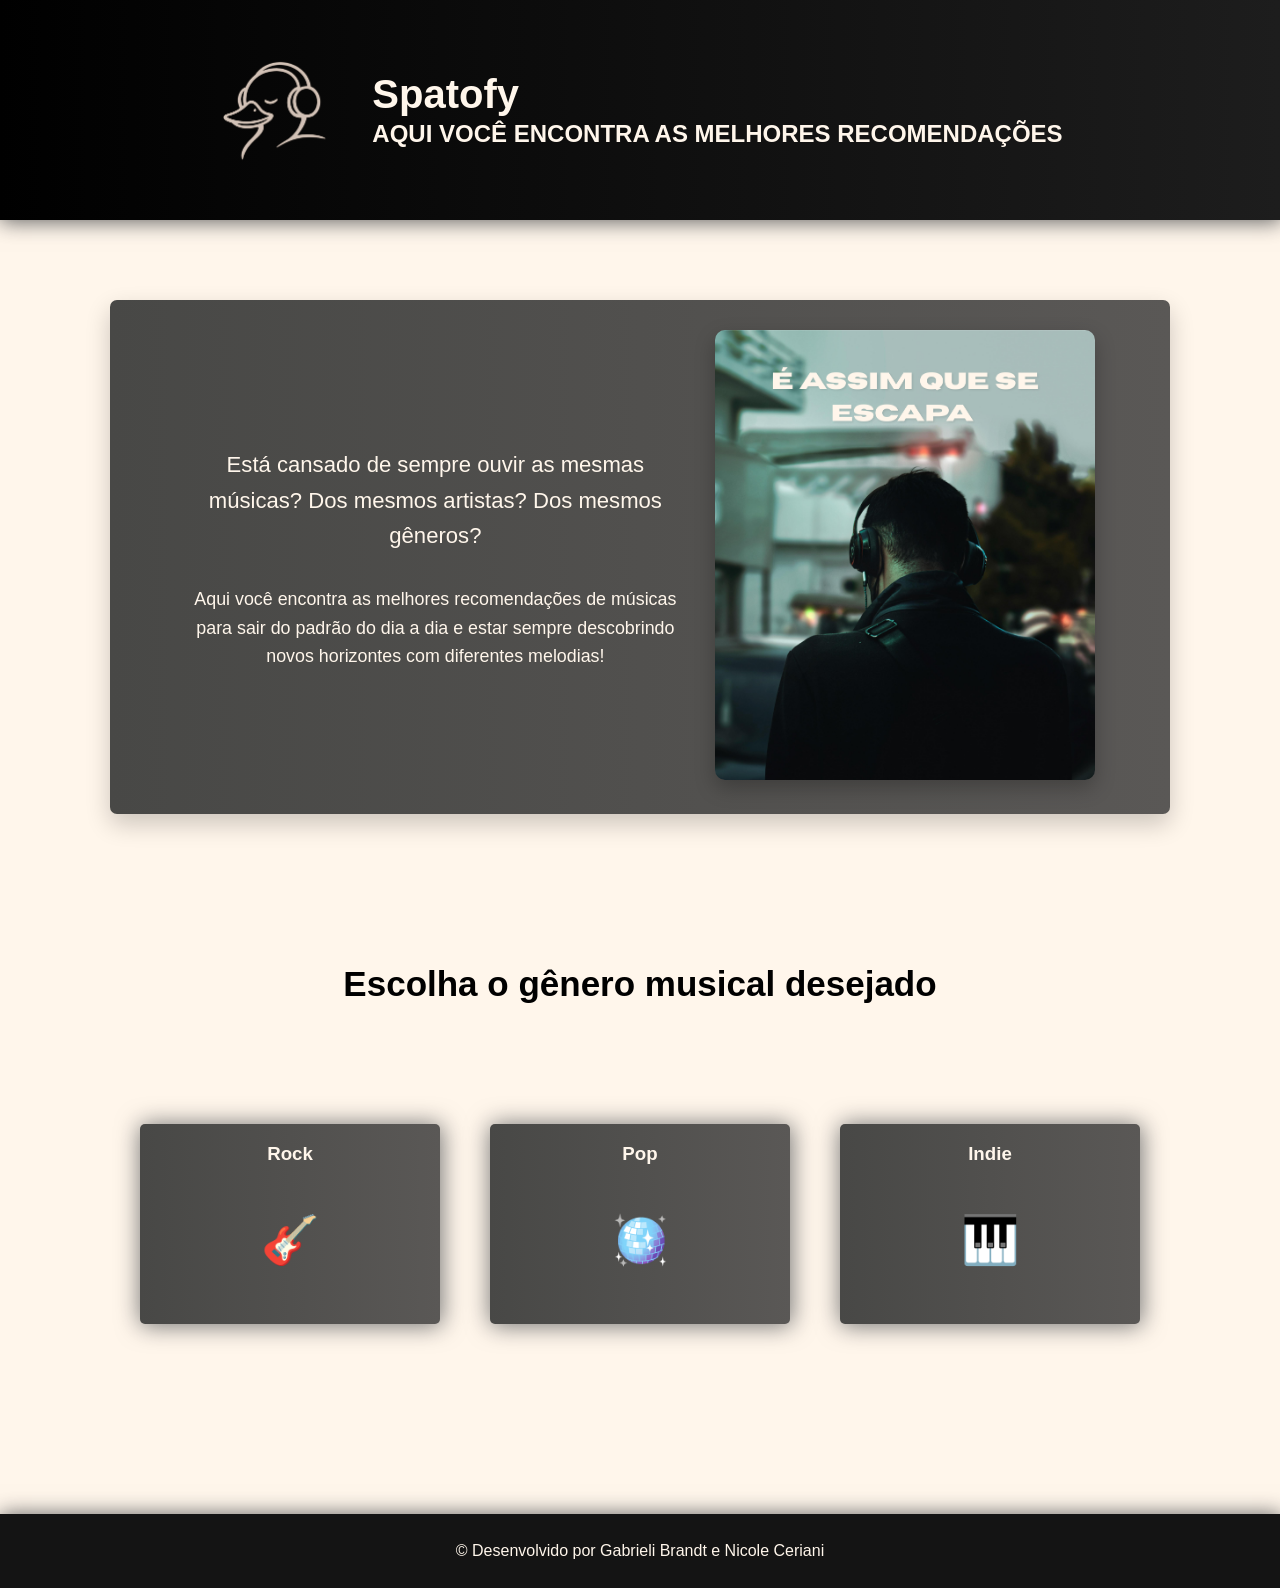
<file: index.html>
<!DOCTYPE html>
<html lang="pt-br">
<head>
    <meta charset="UTF-8">
    <meta name="viewport" content="width=device-width, initial-scale=1.0">
    <title>Spatofy</title>
    <link rel="stylesheet" href="style.css">
    <link rel="shortcut icon" href="imagens/icone.ico" type="image/x-icon">
</head>
<body>

    <div id="cabecalho"> <!-- container do topo -->
        <img src="imagens/logo site.png" alt="Logo Spatofy"> <!-- logo -->
        <div class="textos"> <!-- agrupa textos -->
        <h1>Spatofy</h1> <!-- título principal -->
        <h2>AQUI VOCÊ ENCONTRA AS MELHORES RECOMENDAÇÕES</h2> <!-- subtítulo -->
        </div>
    </div>

    <div id="comeco"> <!-- seção inicial -->
    <div id="escopo"> <!-- texto explicativo -->
        <p id="descricaotitulo">Está cansado de sempre ouvir as mesmas músicas? Dos mesmos artistas? Dos mesmos gêneros? </p> <!-- destaque -->
        <p id="descricao">Aqui você encontra as melhores recomendações de músicas para sair do padrão do dia a dia e estar sempre descobrindo novos horizontes com diferentes melodias!</p> <!-- descrição -->
    </div>
    <div id="imagemComeco"> <!-- imagem -->
        <img src="imagens/É ASSIM QUE SE ESCAPA.png" alt="pessoa ouvindo música"> <!-- imagem principal -->
    </div>
    </div>


    <h2>Escolha o gênero musical desejado</h2> <!-- título da seção -->

    <div class="container-generos"> <!-- container flex dos cards -->

    <a href="rock.html" class="generos"> <!-- card clicável -->
    <h3>Rock</h3>
    <p>&#127928;</p>
    </a>

    <a href="pop.html" class="generos">
    <h3>Pop</h3>
    <p>🪩</p>
    </a>

    <a href="indie.html" class="generos">
    <h3>Indie</h3>
    <p>&#127929;</p>
    </a>

    </div>

    <div id="rodape"> <!-- rodapé -->
        <p>© Desenvolvido por Gabrieli Brandt e Nicole Ceriani</p>
    </div>

</body>
</html>
</file>
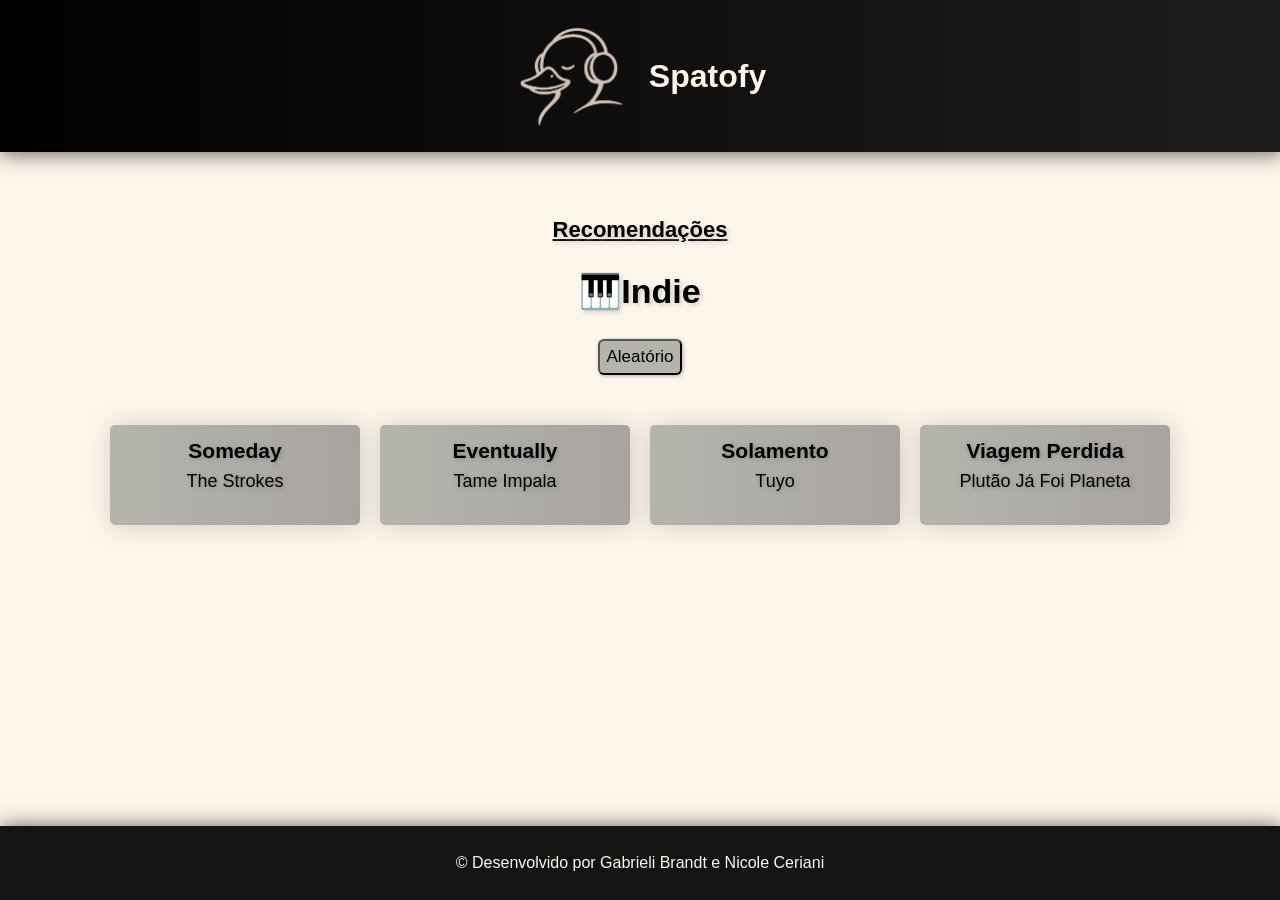
<file: indie.html>
<!DOCTYPE html>
<html lang="pt-br">
<head>
    <meta charset="UTF-8">
    <meta name="viewport" content="width=device-width, initial-scale=1.0">
    <title>Spatofy | Indie</title>
    <link rel="stylesheet" href="generos.css">
    <link rel="shortcut icon" href="imagens/icone.ico" type="image/x-icon">
</head>
<body>
    
    <div id="cabecalho"> 
        <a href="index.html"><img src="imagens/logo site.png" alt="Logo Spatofy"></a>
        <div class="textos">
        <h1>Spatofy</h1>
        </div>
    </div>

    <div id="comeco">
        <h1>Recomendações</h1>
        <h2>&#127929;Indie</h2>
        <button>Aleatório</button>
    </div>

<div class="container-musicas">

    <a href="https://www.youtube.com/watch?v=knU9gRUWCno" target="_blank" class="musicas">
        <h1>Someday</h1>
        <p>The Strokes</p>
    </a>

    <a href="https://www.youtube.com/watch?v=GHe8kKO8uds" target="_blank" class="musicas">
        <h1>Eventually</h1>
        <p>Tame Impala</p>
    </a>

    <a href="https://www.youtube.com/watch?v=wTAFiZeYazs" target="_blank" class="musicas">
        <h1>Solamento</h1>
        <p>Tuyo</p>
    </a>

    <a href="https://www.youtube.com/watch?v=l7KktLEdFrc" target="_blank" class="musicas">
        <h1>Viagem Perdida</h1>
        <p>Plutão Já Foi Planeta</p>
    </a>
    </div>

    <div id="rodape">
        <p>© Desenvolvido por Gabrieli Brandt e Nicole Ceriani</p>
    </div>

<script>
    function recomendar() {
    const musicas = document.querySelectorAll('.musicas');
    const indice = Math.floor(Math.random() * musicas.length);
    const escolhida = musicas[indice];
    window.open(escolhida.href, '_blank');
}
</script>

</body>
</html>
</file>
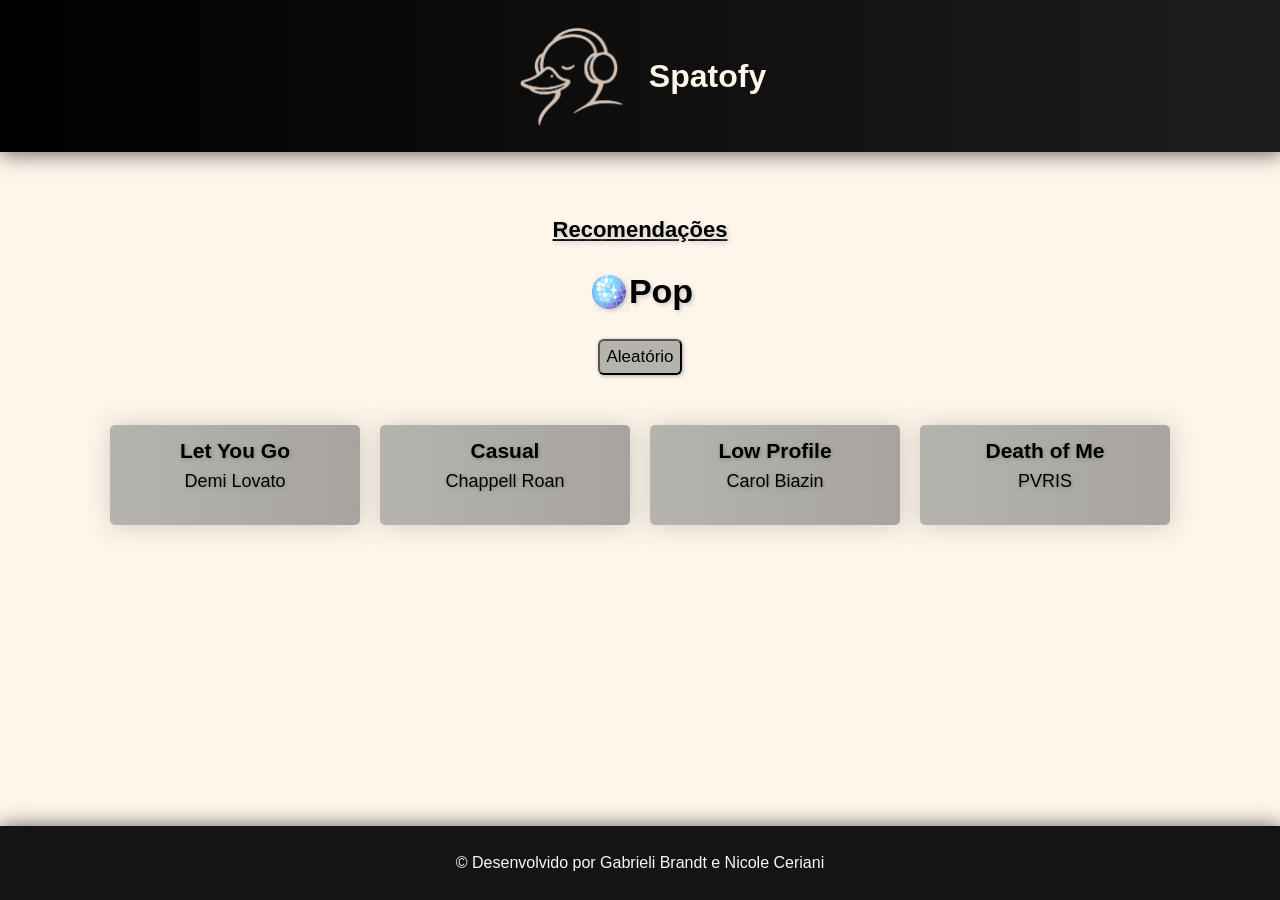
<file: pop.html>
<!DOCTYPE html>
<html lang="pt-br">
<head>
    <meta charset="UTF-8">
    <meta name="viewport" content="width=device-width, initial-scale=1.0">
    <title>Spatofy | Pop</title>
    <link rel="stylesheet" href="generos.css">
    <link rel="shortcut icon" href="imagens/icone.ico" type="image/x-icon">
</head>
<body>
    
    <div id="cabecalho"> 
        <a href="index.html"><img src="imagens/logo site.png" alt="Logo Spatofy"></a>
        <div class="textos">
        <h1>Spatofy</h1>
        </div>
    </div>

    <div id="comeco">
        <h1>Recomendações</h1>
        <h2>🪩Pop</h2>
        <button onclick="recomendar()">Aleatório</button>
    </div>

<div class="container-musicas">

    <a href="https://www.youtube.com/watch?v=8NaxT6V4Itc" target="_blank" class="musicas">
        <h1>Let You Go</h1>
        <p>Demi Lovato</p>
    </a>

    <a href="https://www.youtube.com/watch?v=AfSjnsYiY_A" target="_blank" class="musicas">
        <h1>Casual</h1>
        <p>Chappell Roan</p>
    </a>

    <a href="https://www.youtube.com/watch?v=oeFATgfxPOQ" target="_blank" class="musicas">
        <h1>Low Profile</h1>
        <p>Carol Biazin</p>
    </a>

    <a href="https://www.youtube.com/watch?v=sC0xkQA38t4" target="_blank" class="musicas">
        <h1>Death of Me</h1>
        <p>PVRIS</p>
    </a>
    </div>

    <div id="rodape">
        <p>© Desenvolvido por Gabrieli Brandt e Nicole Ceriani</p>
    </div>

<script>
    function recomendar() {
    const musicas = document.querySelectorAll('.musicas');
    const indice = Math.floor(Math.random() * musicas.length);
    const escolhida = musicas[indice];
    window.open(escolhida.href, '_blank');
}
</script>

</body>
</html>
</file>
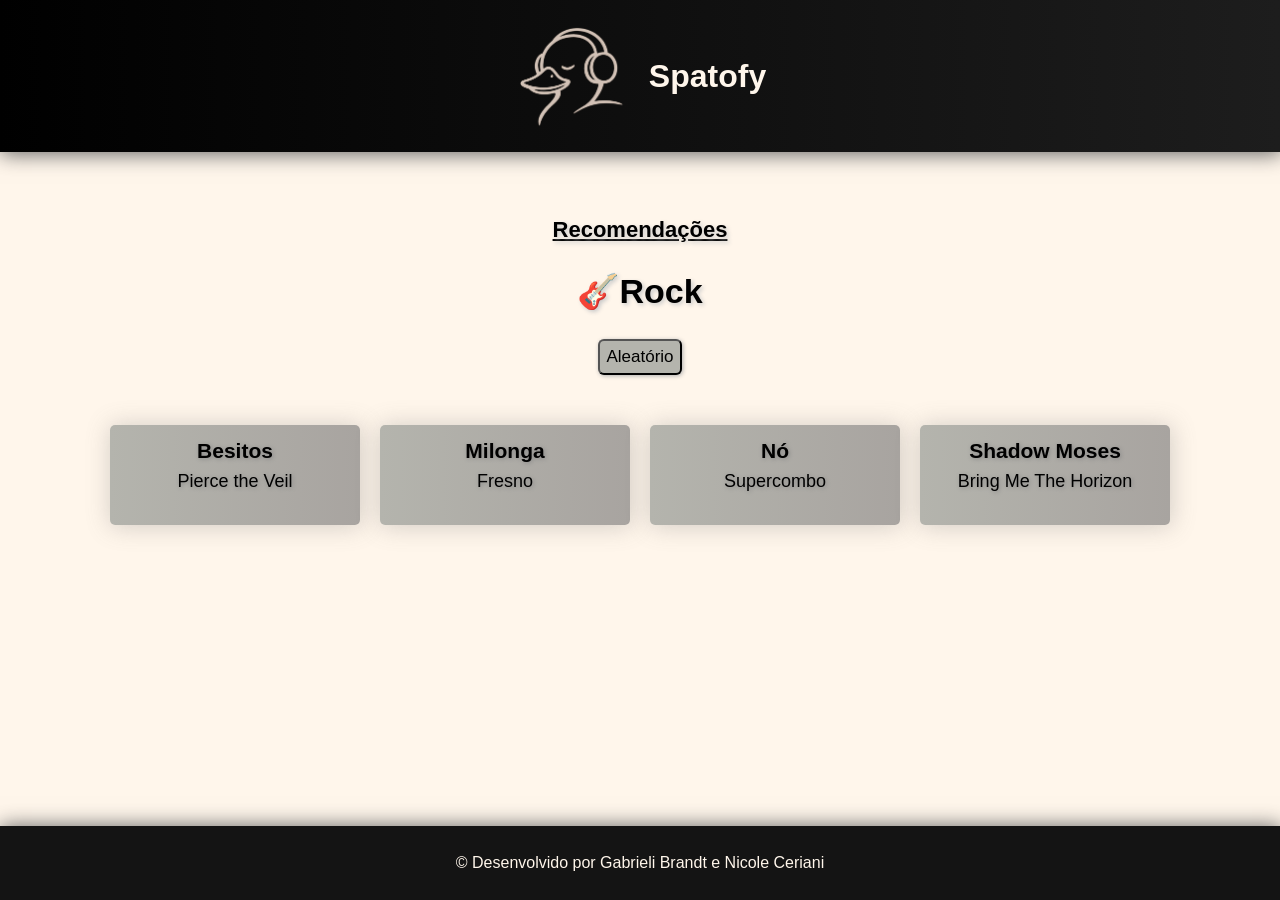
<file: rock.html>
<!DOCTYPE html>
<html lang="pt-br">
<head>
    <meta charset="UTF-8">
    <meta name="viewport" content="width=device-width, initial-scale=1.0">
    <title>Spatofy | Rock</title>
    <link rel="stylesheet" href="generos.css">
    <link rel="shortcut icon" href="imagens/icone.ico" type="image/x-icon">
</head>
<body>
    
    <div id="cabecalho"> 
        <a href="index.html"><img src="imagens/logo site.png" alt="Logo Spatofy"></a>
        <div class="textos">
        <h1>Spatofy</h1>
        </div>
    </div>

    <div id="comeco">
        <h1>Recomendações</h1>
        <h2>&#127928;Rock</h2>
        <button onclick="recomendar()">Aleatório</button> <!-- botão que chama função JS -->
    </div>

<div class="container-musicas"> <!-- container flex dos cards -->

    <a href="https://www.youtube.com/watch?v=hSDKdZENL5U" target="_blank" class="musicas"> <!-- card clicável -->
        <h1>Besitos</h1> <!-- nome da música -->
        <p>Pierce the Veil</p> <!-- artista -->
    </a>

    <a href="https://www.youtube.com/watch?v=L-MwRKNUj4k" target="_blank" class="musicas">
        <h1>Milonga</h1>
        <p>Fresno</p>
     </a>

    <a href="https://www.youtube.com/watch?v=aITT_525nKg" target="_blank" class="musicas">
        <h1>Nó</h1>
        <p>Supercombo</p>
     </a>

    <a href="https://www.youtube.com/watch?v=-k9qDxyxS3s" target="_blank" class="musicas">
        <h1>Shadow Moses</h1>
        <p>Bring Me The Horizon</p>
     </a>
    </div>

    <div id="rodape">
        <p>© Desenvolvido por Gabrieli Brandt e Nicole Ceriani</p>
    </div>

<script>
    function recomendar() { // função ao clicar no botão
    const musicas = document.querySelectorAll('.musicas'); // pega todas as músicas
    const indice = Math.floor(Math.random() * musicas.length); // número aleatório
    const escolhida = musicas[indice]; // seleciona uma música
    window.open(escolhida.href, '_blank'); // abre o link da música
}
</script>

</body>
</html>
</file>
<file: style.css>
body {   
    margin: 0;   
    background-color: rgb(255, 246, 235);  
    font-family: Arial, sans-serif;
}

/* CABEÇALHO */
#cabecalho {   
    background-color: rgb(20, 20, 20);   
    color: #fff6eb;  
    padding: 50px;
    box-shadow: 1px 1px 20px 1px rgb(98, 98, 98);    
    background-image: linear-gradient(to right, black, rgb(29, 29, 29));
    display: flex; /* ativa flex */
    align-items: center; /* alinha verticalmente */
    justify-content: center; /* alinha horizontalmente */
    gap: 35px; /* cria um espaço entre a logo e o titulo */
    flex-wrap: wrap; /* quebra de linha */
}

a {
    text-decoration: none;
}

#cabecalho img {
    height: 120px; /* altura */
}

#cabecalho h1 {
    text-align: left;
    margin-bottom: 3px;
}

#cabecalho h2 {
    text-align: left;
}

.textos {
    text-align: center;
}

.textos h1 {
    font-size: 40px;
}

.textos h2 {
    font-size: 24px;
}

.textos h1,
.textos h2 {    
    margin: 0;
}

/* COMEÇO (imagem + texto centralizados) */
#comeco {    
    max-width: 1000px;  /*define o maximo de largura*/
    margin: 80px auto; /*  aumenta espaço em cima e embaixo */
    display: flex; /*ativa o flexbox*/
    align-items: center;
    justify-content: center;
    gap: 30px;
    flex-wrap: wrap;
    text-align: center;
    background-color: #c9c8be;
    background-image: linear-gradient(to right, rgb(72, 72, 70), rgb(90, 88, 86));    
    border-radius: 7px;
    color: #fff6eb;
    padding: 30px; /*  importante pra dar respiro interno */
    box-shadow: 0 10px 25px rgba(0, 0, 0, 0.2);
}

#comeco img {
    height: 450px;
}

#escopo {
    max-width: 500px;
    font-size: 17px;
    line-height: 1.6; /* define um espaço entre as linhas para ficar mais legivel */
}

#imagemComeco {
    max-width: 400px;
}

#imagemComeco img {
    width: 100%;
    border-radius: 10px;
    box-shadow: 0 8px 20px rgba(0, 0, 0, 0.25);
}

/* TEXTOS */
#descricaotitulo {    
    font-size: 130%;    
    padding: 0 0 10px 0;
}
    
#descricao {    
    font-size: 105%;    
    padding: 0 ;
}

/* IMAGENS RESPONSIVAS */
img {    
    max-width: 100%;    
    height: auto;
}

/* TÍTULOS */
h2 {    
    text-align: center;
    margin-top: 150px;
    margin-bottom: 80px;
    font-size: 35px;
}

/* CONTAINER DOS CARDS */
.container-generos {
    display: flex;
    justify-content: center; /* centraliza o conjunto */
    flex-wrap: wrap; /* quebra só se não couber */
    gap: 50px; /* espaço entre os cards */
}

/* CARDS */
.generos {    
    background-color: rgb(90, 88, 86);    
    width: 300px;    
    height: 200px;    
    text-align: center;    
    border-radius: 5px;    
    box-shadow: 1px 1px 23px 1px rgb(116, 116, 116);    
    color: #fff6eb;    
    background-image: linear-gradient(to right, rgb(72, 72, 70), rgb(90, 88, 86));    
    transition: 0.3s; /*animação suave */
    margin-top: 40px;
    margin-bottom: 100px;
}
    
.generos:hover {    
    transform: translateY(-5px); /*levanta o card em animação*/
    cursor: pointer;
}

.generos p {
    font-size: 47px;
}

/* RODAPÉ */
#rodape {    
    background-color: rgb(20, 20,20);    
    padding: 12px;    
    color: rgb(255, 246, 235);      
    text-align: center;    
    box-shadow: 1px 1px 20px 1px rgb(98, 98, 98);
    margin-top: 90px;
}

/* RESPONSIVO */
@media (max-width: 600px) {  
    
    .container-generos {
    flex-direction: column; /* empilha os cards */
    align-items: center; /* centraliza sem criar espaço estranho */
    gap: 10px; /* diminui o espaço entre os cards */
    }
    .generos {        
        width: 90%; /*limita a largura para celular*/
        height: auto;  /*altura automática*/
        margin: 0; /*tira margem*/
    }

    #cabecalho {
        flex-direction: column; /* empilha os cards */
    }

    #comeco {
        flex-direction: column; /* empilha os cards */
        margin: 40px 15px; /* menos espaço lateral */
        padding: 20px;
        gap: 20px;
    }
    #rodape {
    margin-top: 80px;
    }
}
</file>
<file: generos.css>
body {   
    margin: 0;   
    background-color: rgb(255, 246, 235);  
    font-family: Arial, sans-serif;
    display: flex; /* ativa flexbox */
    flex-direction: column; /* organiza em coluna (vertical) */
    min-height: 100vh; /* ocupa a altura inteira da tela */
}

#cabecalho {   
    background-color: rgb(20, 20, 20);   
    color: #fff6eb;  
    padding: 16px;
    box-shadow: 1px 1px 20px 1px rgb(98, 98, 98);    
    background-image: linear-gradient(to right, black, rgb(29, 29, 29));
    display: flex; /* ativa flex */
    align-items: center; /* alinha verticalmente */
    justify-content: center; /* centraliza horizontalmente */
    gap: 40px; /* espaço entre itens */
    flex-wrap: wrap; /* quebra linha se necessário */
}

#cabecalho img {
    height: 120px;
}

#cabecalho h1 {
    text-align: left;
    margin-left: -25px;
}

#comeco {
    margin-top: 50px;
    text-align: center;
    text-shadow: 2px 2px 4px  rgb(202, 202, 202);
}

#comeco h1 { 
    font-size: 22px;
    text-decoration-line: underline;
}

#comeco h2 { 
    font-size: 34px;
}

#comeco button { 
    font-size: 17px;
    padding: 6px;
    border-radius: 6px;
    color: black;
    background-color: #b4b4ad;
    box-shadow: 1px 1px 4px  rgb(175, 175, 175);
    cursor: pointer; /* transforma o cursor do mouse em estilo clicavel */
}

.musicas {      
    width: 250px; /* largura fixa */
    height: 100px; /* altura fixa */
    text-align: center;    
    border-radius: 5px;    
    box-shadow: 1px 1px 23px 1px rgba(116, 116, 116, 0.308);      
    background-image: linear-gradient(to right, #b4b4ad, #a8a4a0);    
    transition: 0.3s; /* animação suave */
    margin-top: 30px;
    text-decoration: none; /* remove sublinhado */
    color: black; /* muda a cor do texto */
    display: block; /* ocupa área inteira do link */
    text-shadow: 1px 1px 4px rgb(134, 134, 134);
}

.musicas:hover {    
    transform: translateY(-5px); /* levanta o card */
    cursor: pointer;
}


.container-musicas {
    margin-top: 20px;
    display: flex; /* ativa flex */
    justify-content: center; /* centraliza horizontalmente */
    align-items: center; /* centraliza verticalmente */
    gap: 20px; /* espaço entre os cards */
    flex-wrap: wrap; /* permite quebrar linha */
}

.musicas h1{
    font-size: 21px;
    margin-bottom: 8px;
}

.musicas p{
    font-size: 18px;
    margin-top: 5px;
}

#rodape {    
    background-color: rgb(20, 20,20);    
    padding: 12px;    
    color: rgb(255, 246, 235);    
    margin-top: 10px;    
    text-align: center;    
    box-shadow: 1px 1px 20px 1px rgb(98, 98, 98);
    margin-top: auto; /* empurra para o final da tela (flex) */
}

a {
    text-decoration: none;
    display: flex;
}

/* RESPONSIVO */
@media (max-width: 600px) {  
    
    .container-musicas {
    flex-direction: column; /* empilha os cards */
    align-items: center; /* centraliza sem criar espaço estranho */
    gap: 10px; /* diminui o espaço entre os cards */
    }
    .musicas {        
        width: 90%; /* ocupa quase toda a tela mas não toda */    
        height: auto; /* altura automática */
        margin: 0;  
    } 
    #rodape {
        margin-top: 80px;
    }
}
</file>
